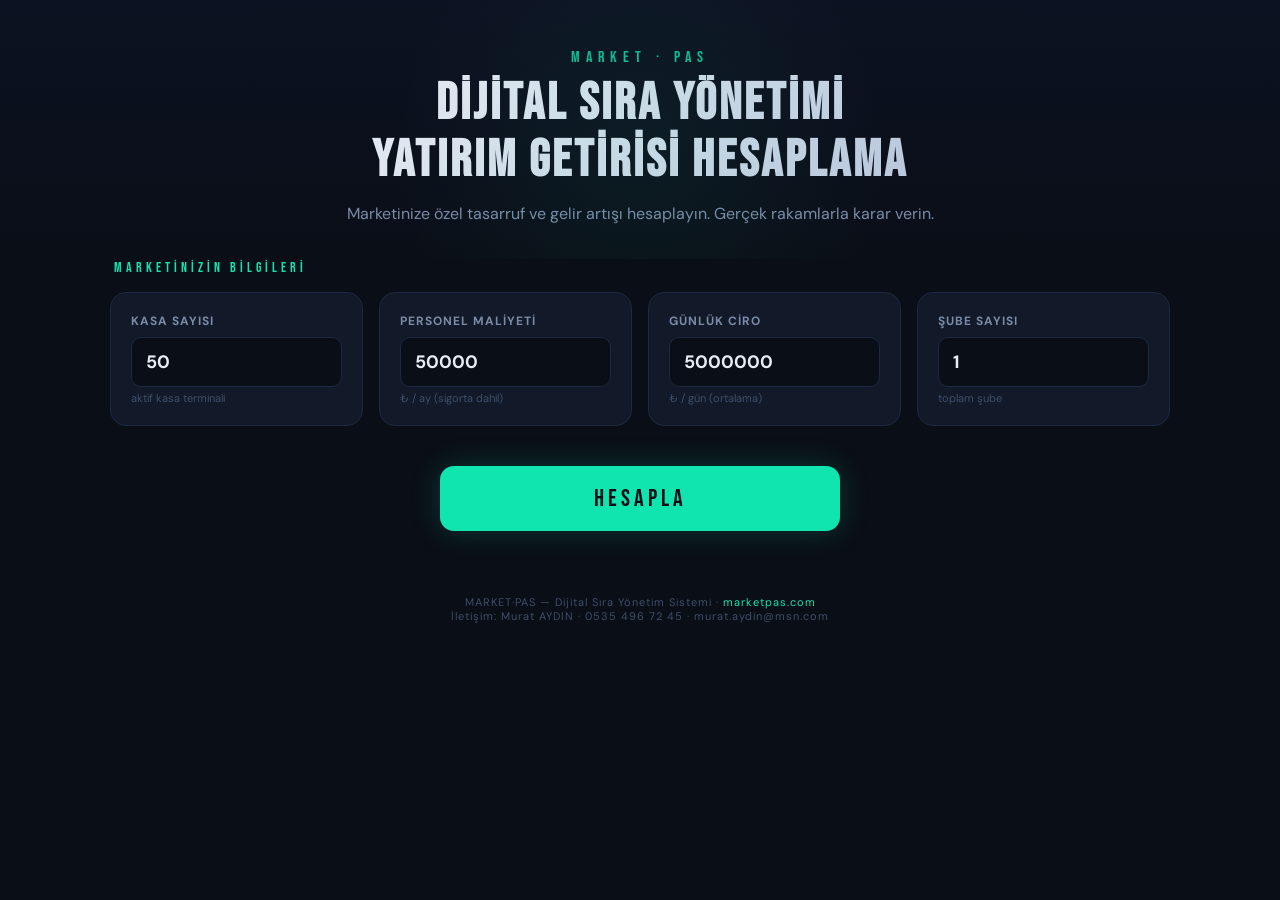
<file: roi-calculator.html>
<!DOCTYPE html>
<html lang="tr">
<head>
<meta charset="UTF-8">
<meta name="viewport" content="width=device-width, initial-scale=1.0">
<title>MarketPas — ROI Hesaplama</title>
<link rel="preconnect" href="https://fonts.googleapis.com">
<link href="https://fonts.googleapis.com/css2?family=DM+Sans:opsz,wght@9..40,300..800&family=Bebas+Neue&display=swap" rel="stylesheet">
<style>
:root{
  --bg:#0a0e17;--bg2:#0f1520;--bg3:#151d2e;
  --card:#121a2a;--border:#1c2940;
  --accent:#10e5b0;--gold:#fbbf24;--red:#ef4444;
  --text:#e8ecf4;--text2:#7a8ba8;--text3:#3d4f6a;
}
*{margin:0;padding:0;box-sizing:border-box}
body{font-family:'DM Sans',sans-serif;background:var(--bg);color:var(--text);min-height:100vh}

/* Header */
.hero{padding:48px 24px 32px;text-align:center;background:linear-gradient(180deg,#0d1222 0%,var(--bg) 100%);position:relative;overflow:hidden}
.hero::before{content:'';position:absolute;top:-100px;left:50%;width:500px;height:500px;background:radial-gradient(circle,rgba(16,229,176,.06),transparent 70%);transform:translateX(-50%);pointer-events:none}
.brand{font-family:'Bebas Neue',sans-serif;font-size:16px;letter-spacing:6px;color:var(--accent);margin-bottom:8px;opacity:.8}
.hero h1{font-family:'Bebas Neue',sans-serif;font-size:clamp(32px,6vw,52px);letter-spacing:3px;line-height:1.1;margin-bottom:12px;background:linear-gradient(135deg,#fff 0%,#a0b4d0 100%);-webkit-background-clip:text;-webkit-text-fill-color:transparent}
.hero p{font-size:16px;color:var(--text2);max-width:600px;margin:0 auto;line-height:1.6}

/* Layout */
.container{max-width:1100px;margin:0 auto;padding:0 20px 60px}

/* Input Section */
.input-section{display:grid;grid-template-columns:repeat(auto-fit,minmax(220px,1fr));gap:16px;margin-bottom:40px}
.input-card{background:var(--card);border:1px solid var(--border);border-radius:16px;padding:20px}
.input-card label{display:block;font-size:12px;font-weight:700;color:var(--text2);letter-spacing:1px;text-transform:uppercase;margin-bottom:8px}
.input-card input{width:100%;padding:12px 14px;background:var(--bg);border:1px solid var(--border);border-radius:10px;color:var(--text);font-size:18px;font-weight:700;font-family:'DM Sans',sans-serif;outline:none;transition:border-color .2s}
.input-card input:focus{border-color:var(--accent)}
.input-unit{font-size:11px;color:var(--text3);margin-top:4px}

/* Hesapla butonu */
.calc-btn{display:block;width:100%;max-width:400px;margin:0 auto 40px;padding:18px;background:var(--accent);color:#0a0e17;border:none;border-radius:14px;font-family:'Bebas Neue',sans-serif;font-size:24px;letter-spacing:4px;cursor:pointer;box-shadow:0 0 30px rgba(16,229,176,.2);transition:all .2s}
.calc-btn:hover{box-shadow:0 0 50px rgba(16,229,176,.3);transform:translateY(-2px)}
.calc-btn:active{transform:translateY(0)}

/* Results */
.results{display:none}
.results.show{display:block;animation:fadeUp .6s ease}
@keyframes fadeUp{from{opacity:0;transform:translateY(20px)}to{opacity:1;transform:translateY(0)}}

.section-title{font-family:'Bebas Neue',sans-serif;font-size:14px;letter-spacing:4px;color:var(--accent);margin-bottom:16px;padding-left:4px}

/* Big stat row */
.stats-big{display:grid;grid-template-columns:repeat(3,1fr);gap:16px;margin-bottom:32px}
.stat-big{background:var(--card);border:1px solid var(--border);border-radius:16px;padding:24px 20px;text-align:center;position:relative;overflow:hidden}
.stat-big::before{content:'';position:absolute;top:0;left:0;right:0;height:3px;border-radius:16px 16px 0 0}
.stat-big.save::before{background:var(--accent)}
.stat-big.revenue::before{background:var(--gold)}
.stat-big.total::before{background:linear-gradient(90deg,var(--accent),var(--gold))}
.stat-big .stat-label{font-size:12px;font-weight:700;color:var(--text2);letter-spacing:1px;text-transform:uppercase;margin-bottom:8px}
.stat-big .stat-value{font-family:'Bebas Neue',sans-serif;font-size:clamp(28px,5vw,42px);letter-spacing:2px;line-height:1}
.stat-big.save .stat-value{color:var(--accent)}
.stat-big.revenue .stat-value{color:var(--gold)}
.stat-big.total .stat-value{background:linear-gradient(135deg,var(--accent),var(--gold));-webkit-background-clip:text;-webkit-text-fill-color:transparent}
.stat-big .stat-sub{font-size:12px;color:var(--text3);margin-top:6px}

/* Detail cards */
.detail-grid{display:grid;grid-template-columns:1fr 1fr;gap:16px;margin-bottom:32px}
.detail-card{background:var(--card);border:1px solid var(--border);border-radius:14px;padding:20px}
.detail-card h3{font-size:15px;font-weight:700;margin-bottom:12px;display:flex;align-items:center;gap:8px}
.detail-row{display:flex;justify-content:space-between;padding:8px 0;border-bottom:1px solid rgba(255,255,255,.03);font-size:13px}
.detail-row:last-child{border:none}
.detail-row .dl{color:var(--text2)}
.detail-row .dv{font-weight:700;color:var(--text)}
.detail-row .dv.green{color:var(--accent)}
.detail-row .dv.gold{color:var(--gold)}
.detail-row .dv.red{color:var(--red)}

/* ROI Bar */
.roi-section{background:var(--card);border:1px solid var(--border);border-radius:16px;padding:24px;margin-bottom:32px}
.roi-header{display:flex;justify-content:space-between;align-items:center;margin-bottom:16px}
.roi-header h3{font-size:15px;font-weight:700}
.roi-pct{font-family:'Bebas Neue',sans-serif;font-size:36px;color:var(--accent);letter-spacing:2px}
.roi-bar-track{width:100%;height:20px;background:var(--bg);border-radius:10px;overflow:hidden;margin-bottom:12px}
.roi-bar-fill{height:100%;border-radius:10px;background:linear-gradient(90deg,var(--accent),var(--gold));width:0%;transition:width 1.5s cubic-bezier(.4,0,.2,1)}
.roi-note{font-size:12px;color:var(--text3);text-align:center}

/* Bar chart */
.chart-section{background:var(--card);border:1px solid var(--border);border-radius:16px;padding:24px;margin-bottom:32px}
.chart-section h3{font-size:15px;font-weight:700;margin-bottom:20px;display:flex;align-items:center;gap:8px}
.chart-bars{display:flex;align-items:flex-end;gap:12px;height:200px;padding:0 8px}
.chart-col{flex:1;display:flex;flex-direction:column;align-items:center;gap:6px}
.chart-bar{width:100%;border-radius:8px 8px 0 0;min-height:4px;transition:height 1.2s cubic-bezier(.4,0,.2,1)}
.chart-bar.cur{background:linear-gradient(180deg,#3d4f6a,#2a3548)}
.chart-bar.new{background:linear-gradient(180deg,var(--accent),#059669)}
.chart-val{font-size:11px;font-weight:700;color:var(--text2);white-space:nowrap}
.chart-label{font-size:10px;color:var(--text3);text-align:center}

/* Summary quote */
.summary{background:linear-gradient(135deg,#0d1a12,#0a1520);border:1px solid rgba(16,229,176,.15);border-radius:16px;padding:28px 24px;text-align:center;margin-bottom:20px}
.summary-text{font-size:18px;font-weight:600;line-height:1.6;color:var(--text);margin-bottom:8px}
.summary-text strong{color:var(--accent)}
.summary-sub{font-size:13px;color:var(--text2)}

/* Footer */
.footer{text-align:center;padding:24px;font-size:11px;color:var(--text3);letter-spacing:1px}
.footer a{color:var(--accent);text-decoration:none}

/* Print */
@media print{
  body{background:#fff;color:#111}
  .hero{background:#fff}.hero h1{color:#111;-webkit-text-fill-color:#111}
  .calc-btn{display:none}
  .stat-big,.detail-card,.roi-section,.chart-section,.summary{border:1px solid #ddd;background:#fafafa}
  .stat-big .stat-value,.stat-big.save .stat-value,.stat-big.revenue .stat-value{color:#111;-webkit-text-fill-color:#111}
}

@media(max-width:768px){
  .stats-big{grid-template-columns:1fr}
  .detail-grid{grid-template-columns:1fr}
  .chart-bars{height:160px}
}
</style>
</head>
<body>

<div class="hero">
  <div class="brand">MARKET · PAS</div>
  <h1>Dijital Sıra Yönetimi<br>Yatırım Getirisi Hesaplama</h1>
  <p>Marketinize özel tasarruf ve gelir artışı hesaplayın. Gerçek rakamlarla karar verin.</p>
</div>

<div class="container">
  <div class="section-title">MARKETİNİZİN BİLGİLERİ</div>
  <div class="input-section">
    <div class="input-card">
      <label>Kasa Sayısı</label>
      <input type="number" id="in-kasa" value="50" min="1" max="500">
      <div class="input-unit">aktif kasa terminali</div>
    </div>
    <div class="input-card">
      <label>Personel Maliyeti</label>
      <input type="number" id="in-maas" value="50000" min="10000" step="1000">
      <div class="input-unit">₺ / ay (sigorta dahil)</div>
    </div>
    <div class="input-card">
      <label>Günlük Ciro</label>
      <input type="number" id="in-ciro" value="5000000" min="100000" step="100000">
      <div class="input-unit">₺ / gün (ortalama)</div>
    </div>
    <div class="input-card">
      <label>Şube Sayısı</label>
      <input type="number" id="in-sube" value="1" min="1" max="100">
      <div class="input-unit">toplam şube</div>
    </div>
  </div>

  <button class="calc-btn" onclick="calculate()">HESAPLA</button>

  <div class="results" id="results">
    <div class="section-title">TASARRUF & GELİR ANALİZİ</div>

    <div class="stats-big">
      <div class="stat-big save">
        <div class="stat-label">Personel Tasarrufu</div>
        <div class="stat-value" id="r-save">—</div>
        <div class="stat-sub" id="r-save-sub">yıllık</div>
      </div>
      <div class="stat-big revenue">
        <div class="stat-label">Ek Gelir (Ciro Artışı)</div>
        <div class="stat-value" id="r-revenue">—</div>
        <div class="stat-sub" id="r-revenue-sub">yıllık</div>
      </div>
      <div class="stat-big total">
        <div class="stat-label">Toplam Yıllık Getiri</div>
        <div class="stat-value" id="r-total">—</div>
        <div class="stat-sub" id="r-total-sub">tasarruf + ek gelir</div>
      </div>
    </div>

    <div class="detail-grid">
      <div class="detail-card">
        <h3>💰 Personel Tasarrufu Detayı</h3>
        <div class="detail-row"><span class="dl">Mevcut kasa sayısı</span><span class="dv" id="d-kasa">50</span></div>
        <div class="detail-row"><span class="dl">Azaltılabilecek kasa</span><span class="dv green" id="d-azalt">10</span></div>
        <div class="detail-row"><span class="dl">Kasa başına maliyet</span><span class="dv" id="d-maas">50.000 ₺</span></div>
        <div class="detail-row"><span class="dl">Aylık tasarruf</span><span class="dv green" id="d-aylik">500.000 ₺</span></div>
        <div class="detail-row"><span class="dl">Yıllık tasarruf</span><span class="dv green" id="d-yillik">6.000.000 ₺</span></div>
      </div>
      <div class="detail-card">
        <h3>📈 Ciro Artışı Detayı</h3>
        <div class="detail-row"><span class="dl">Mevcut günlük ciro</span><span class="dv" id="d-ciro">5.000.000 ₺</span></div>
        <div class="detail-row"><span class="dl">Bekleme → Gezme etkisi</span><span class="dv gold">%12</span></div>
        <div class="detail-row"><span class="dl">Günlük ek gelir</span><span class="dv gold" id="d-gunluk-ek">600.000 ₺</span></div>
        <div class="detail-row"><span class="dl">Aylık ek gelir</span><span class="dv gold" id="d-aylik-ek">18.000.000 ₺</span></div>
        <div class="detail-row"><span class="dl">Yıllık ek gelir</span><span class="dv gold" id="d-yillik-ek">216.000.000 ₺</span></div>
      </div>
    </div>

    <div class="roi-section">
      <div class="roi-header">
        <h3>📊 MarketPas Yatırım Getirisi (ROI)</h3>
        <div class="roi-pct" id="r-roi">—</div>
      </div>
      <div class="roi-bar-track"><div class="roi-bar-fill" id="roi-bar"></div></div>
      <div class="roi-note" id="roi-note">MarketPas lisans maliyeti, kazancınızın yanında yok denecek kadar küçüktür</div>
    </div>

    <div class="chart-section">
      <h3>📊 Maliyet Karşılaştırması (Aylık)</h3>
      <div class="chart-bars">
        <div class="chart-col"><div class="chart-val" id="cv-1">—</div><div class="chart-bar cur" id="cb-1" style="height:0"></div><div class="chart-label">Mevcut<br>Personel</div></div>
        <div class="chart-col"><div class="chart-val" id="cv-2">—</div><div class="chart-bar new" id="cb-2" style="height:0"></div><div class="chart-label">MarketPas<br>ile</div></div>
        <div class="chart-col"><div class="chart-val" id="cv-3">—</div><div class="chart-bar cur" id="cb-3" style="height:0"></div><div class="chart-label">Mevcut<br>Ciro</div></div>
        <div class="chart-col"><div class="chart-val" id="cv-4">—</div><div class="chart-bar new" id="cb-4" style="height:0"></div><div class="chart-label">MarketPas<br>ile Ciro</div></div>
      </div>
    </div>

    <div class="summary" id="summary">
      <div class="summary-text" id="summary-text"></div>
      <div class="summary-sub">Bu hesaplama tahmini değerlere dayanmaktadır. Gerçek sonuçlar market yoğunluğuna göre değişebilir.</div>
    </div>
  </div>

  <div class="footer">
    MARKET·PAS — Dijital Sıra Yönetim Sistemi · <a href="https://marketpas.com">marketpas.com</a><br>
    İletişim: Murat AYDIN · 0535 496 72 45 · murat.aydin@msn.com
  </div>
</div>

<script>
var KASA_AZALTMA_ORANI = 0.20; // %20 kasa azaltılabilir
var CIRO_ARTIS_ORANI = 0.12;    // %12 ciro artışı
var CALISMA_GUNU = 30;          // aylık çalışma günü

function fmt(n) {
  return new Intl.NumberFormat('tr-TR').format(Math.round(n));
}

function calculate() {
  var kasa = parseInt(document.getElementById('in-kasa').value) || 50;
  var maas = parseInt(document.getElementById('in-maas').value) || 50000;
  var ciro = parseInt(document.getElementById('in-ciro').value) || 5000000;
  var sube = parseInt(document.getElementById('in-sube').value) || 1;

  // Personel tasarrufu
  var azalt = Math.max(1, Math.round(kasa * KASA_AZALTMA_ORANI));
  var aylikTasarruf = azalt * maas * sube;
  var yillikTasarruf = aylikTasarruf * 12;

  // Ciro artışı
  var gunlukEk = ciro * CIRO_ARTIS_ORANI * sube;
  var aylikEk = gunlukEk * CALISMA_GUNU;
  var yillikEk = aylikEk * 12;

  // Toplam
  var yillikToplam = yillikTasarruf + yillikEk;
  var marketpasYillik = sube * 12 * 5000; // Tahmini lisans maliyeti
  var roi = ((yillikToplam - marketpasYillik) / marketpasYillik * 100);

  // Göster
  var r = document.getElementById('results');
  r.classList.add('show');

  document.getElementById('r-save').textContent = fmt(yillikTasarruf) + ' ₺';
  document.getElementById('r-revenue').textContent = fmt(yillikEk) + ' ₺';
  document.getElementById('r-total').textContent = fmt(yillikToplam) + ' ₺';

  // Detaylar
  document.getElementById('d-kasa').textContent = kasa * sube;
  document.getElementById('d-azalt').textContent = azalt * sube + ' kasa (' + (KASA_AZALTMA_ORANI*100) + '%)';
  document.getElementById('d-maas').textContent = fmt(maas) + ' ₺/ay';
  document.getElementById('d-aylik').textContent = fmt(aylikTasarruf) + ' ₺';
  document.getElementById('d-yillik').textContent = fmt(yillikTasarruf) + ' ₺';

  document.getElementById('d-ciro').textContent = fmt(ciro * sube) + ' ₺';
  document.getElementById('d-gunluk-ek').textContent = fmt(gunlukEk) + ' ₺';
  document.getElementById('d-aylik-ek').textContent = fmt(aylikEk) + ' ₺';
  document.getElementById('d-yillik-ek').textContent = fmt(yillikEk) + ' ₺';

  // ROI
  document.getElementById('r-roi').textContent = '%' + fmt(Math.min(roi, 99999));
  setTimeout(function() {
    document.getElementById('roi-bar').style.width = Math.min(100, roi / 100) + '%';
  }, 200);

  // Grafik
  var mevcutPersonel = kasa * maas * sube;
  var yeniPersonel = (kasa - azalt) * maas * sube;
  var mevcutCiro = ciro * CALISMA_GUNU * sube;
  var yeniCiro = mevcutCiro + aylikEk;
  var maxVal = Math.max(mevcutPersonel, yeniPersonel, mevcutCiro, yeniCiro);

  setTimeout(function() {
    setBar('cb-1', 'cv-1', mevcutPersonel, maxVal, fmt(mevcutPersonel/1000000) + 'M ₺');
    setBar('cb-2', 'cv-2', yeniPersonel, maxVal, fmt(yeniPersonel/1000000) + 'M ₺');
    setBar('cb-3', 'cv-3', mevcutCiro, maxVal, fmt(mevcutCiro/1000000) + 'M ₺');
    setBar('cb-4', 'cv-4', yeniCiro, maxVal, fmt(yeniCiro/1000000) + 'M ₺');
  }, 300);

  // Özet
  document.getElementById('summary-text').innerHTML = 
    'MarketPas ile yılda <strong>' + fmt(yillikToplam) + ' ₺</strong> değerinde kazanç elde edebilirsiniz.' +
    (sube > 1 ? ' <strong>' + sube + ' şube</strong> genelinde.' : '');

  // Scroll
  r.scrollIntoView({ behavior: 'smooth', block: 'start' });
}

function setBar(barId, valId, val, max, label) {
  var pct = Math.max(5, (val / max) * 85);
  document.getElementById(barId).style.height = pct + '%';
  document.getElementById(valId).textContent = label;
}
</script>
</body>
</html>
</file>
